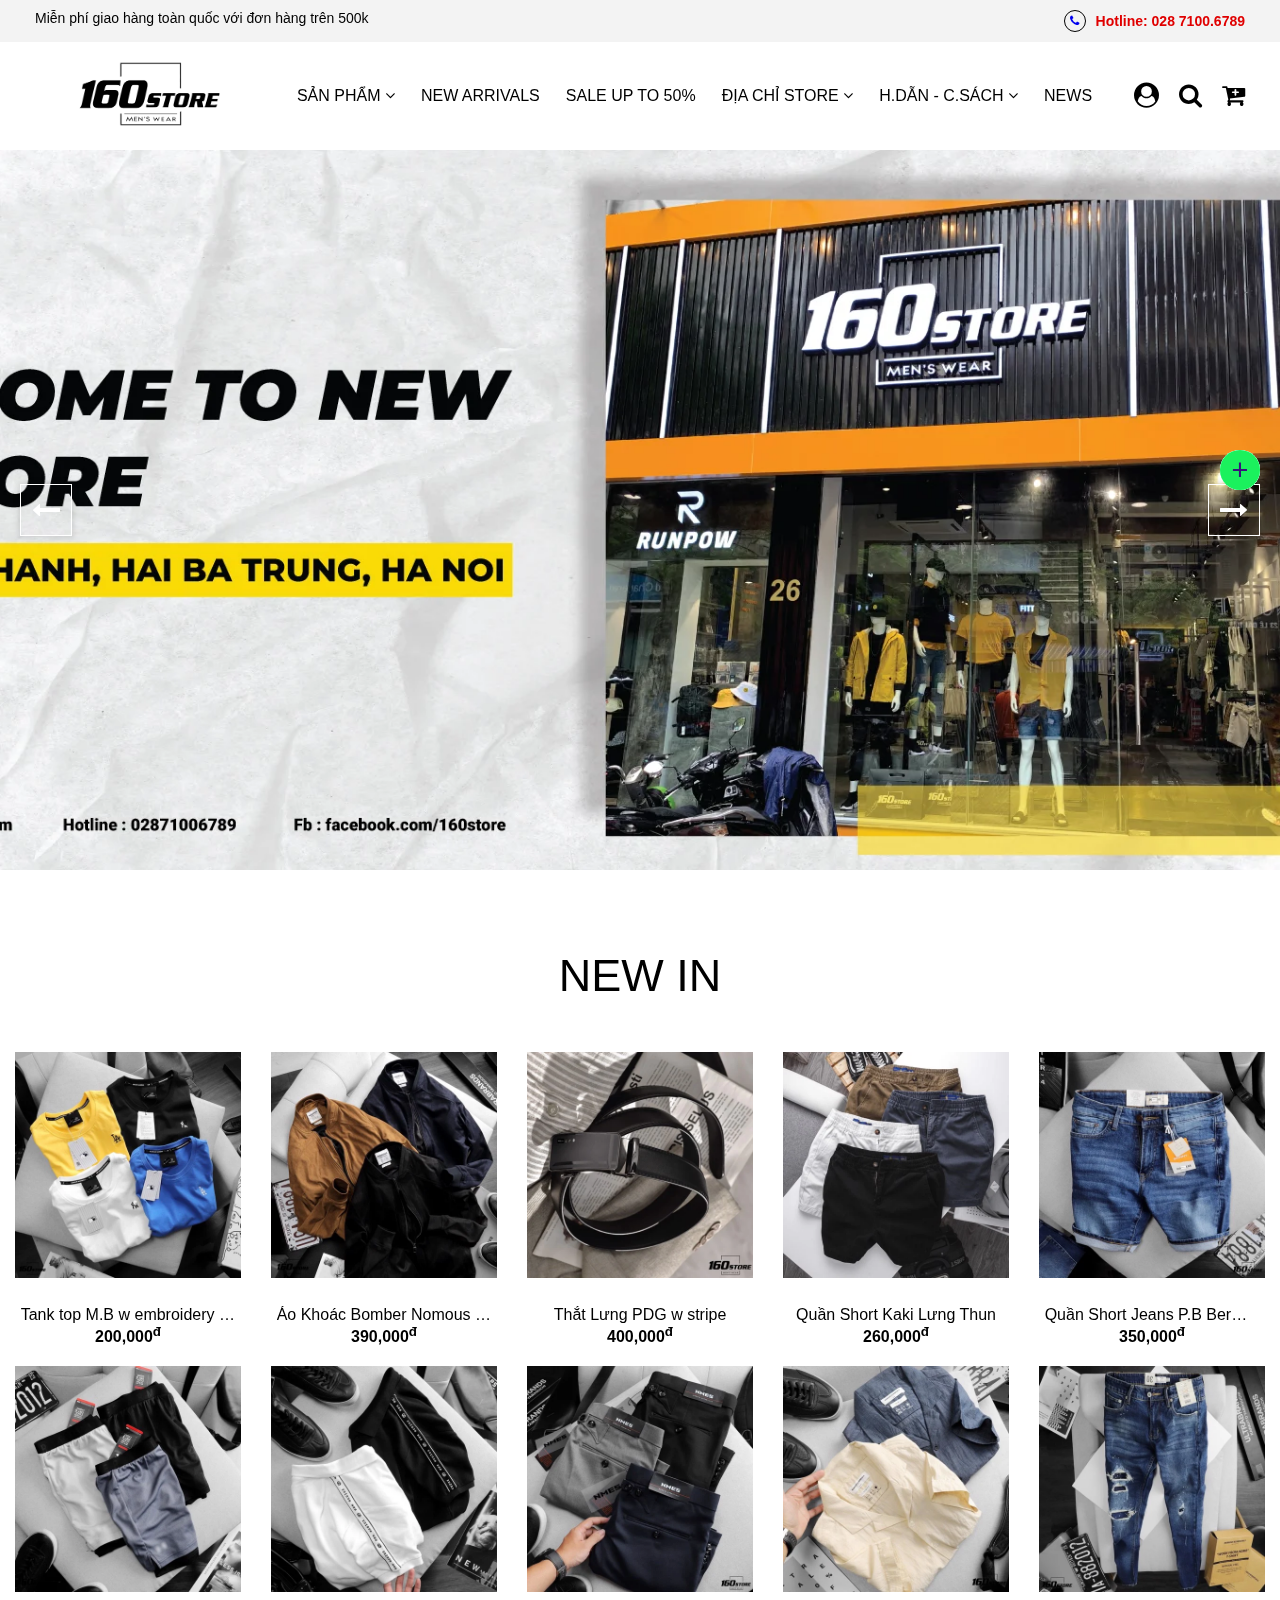
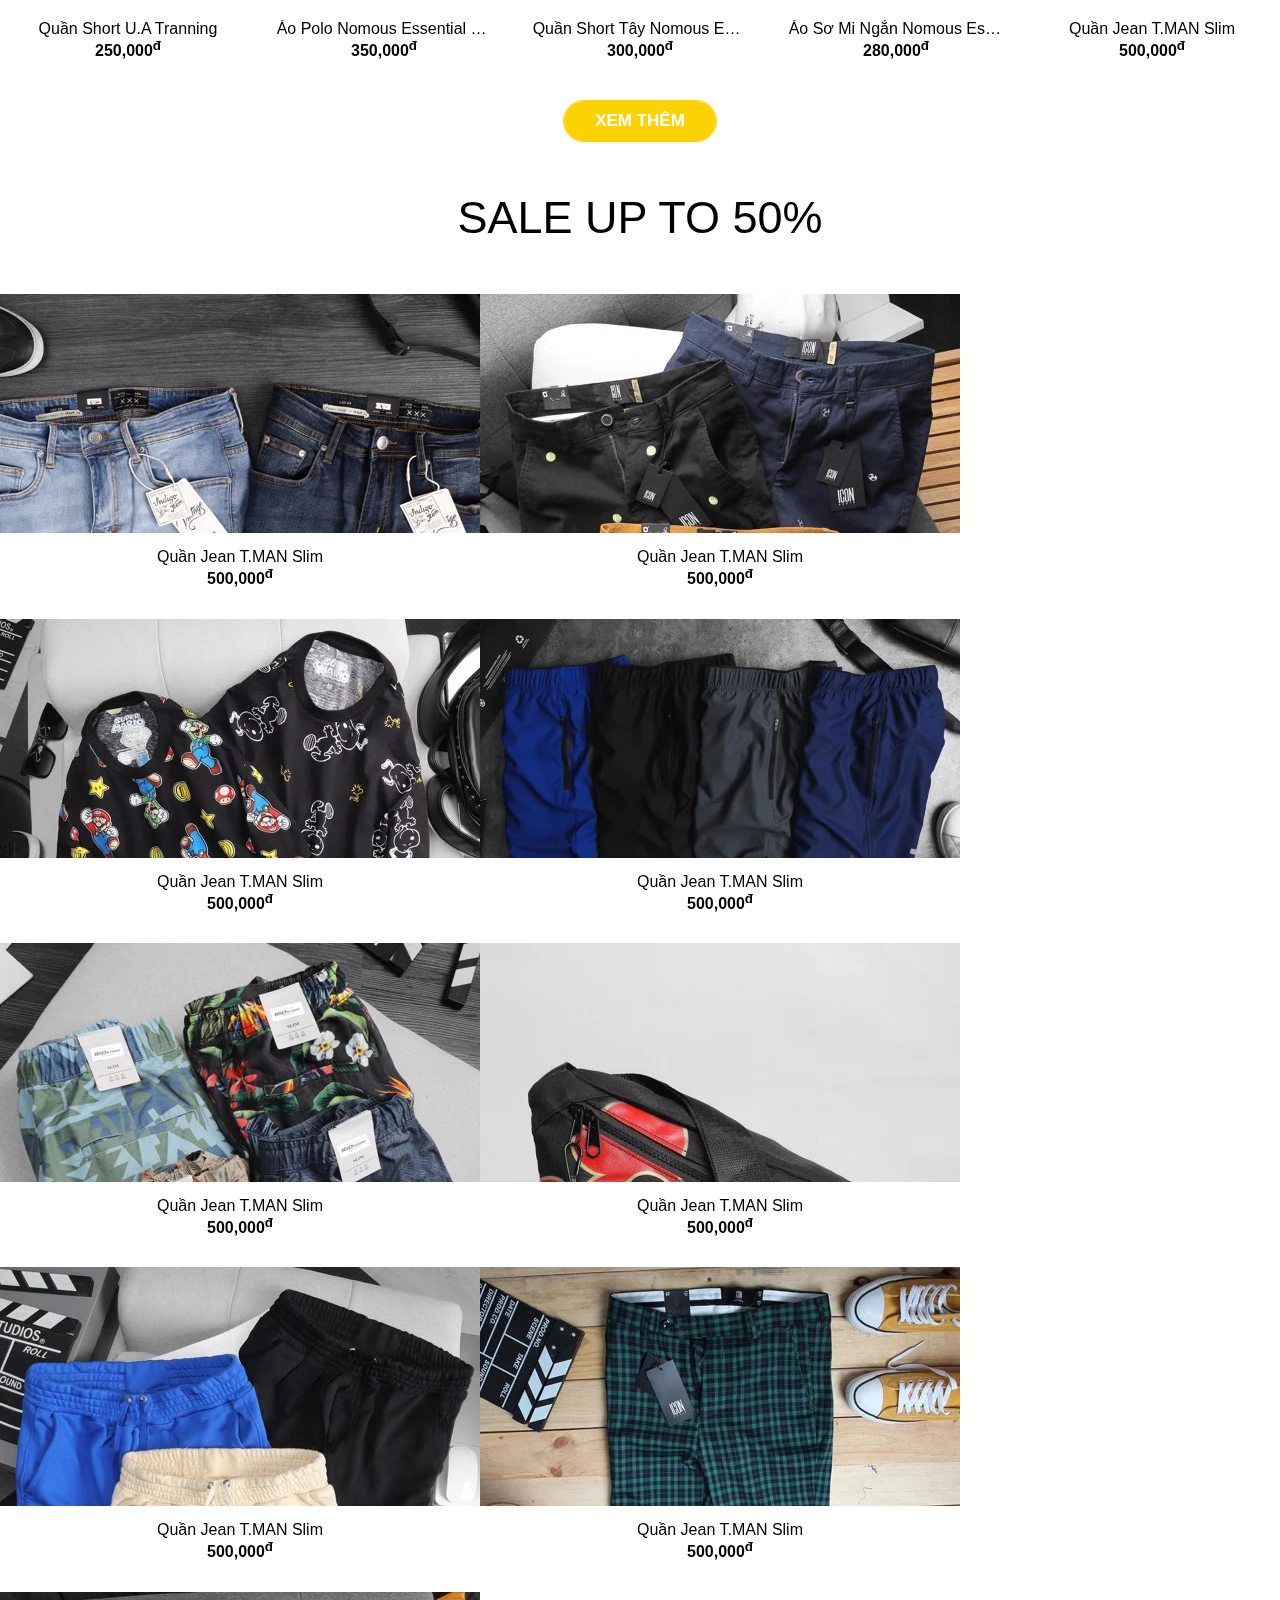
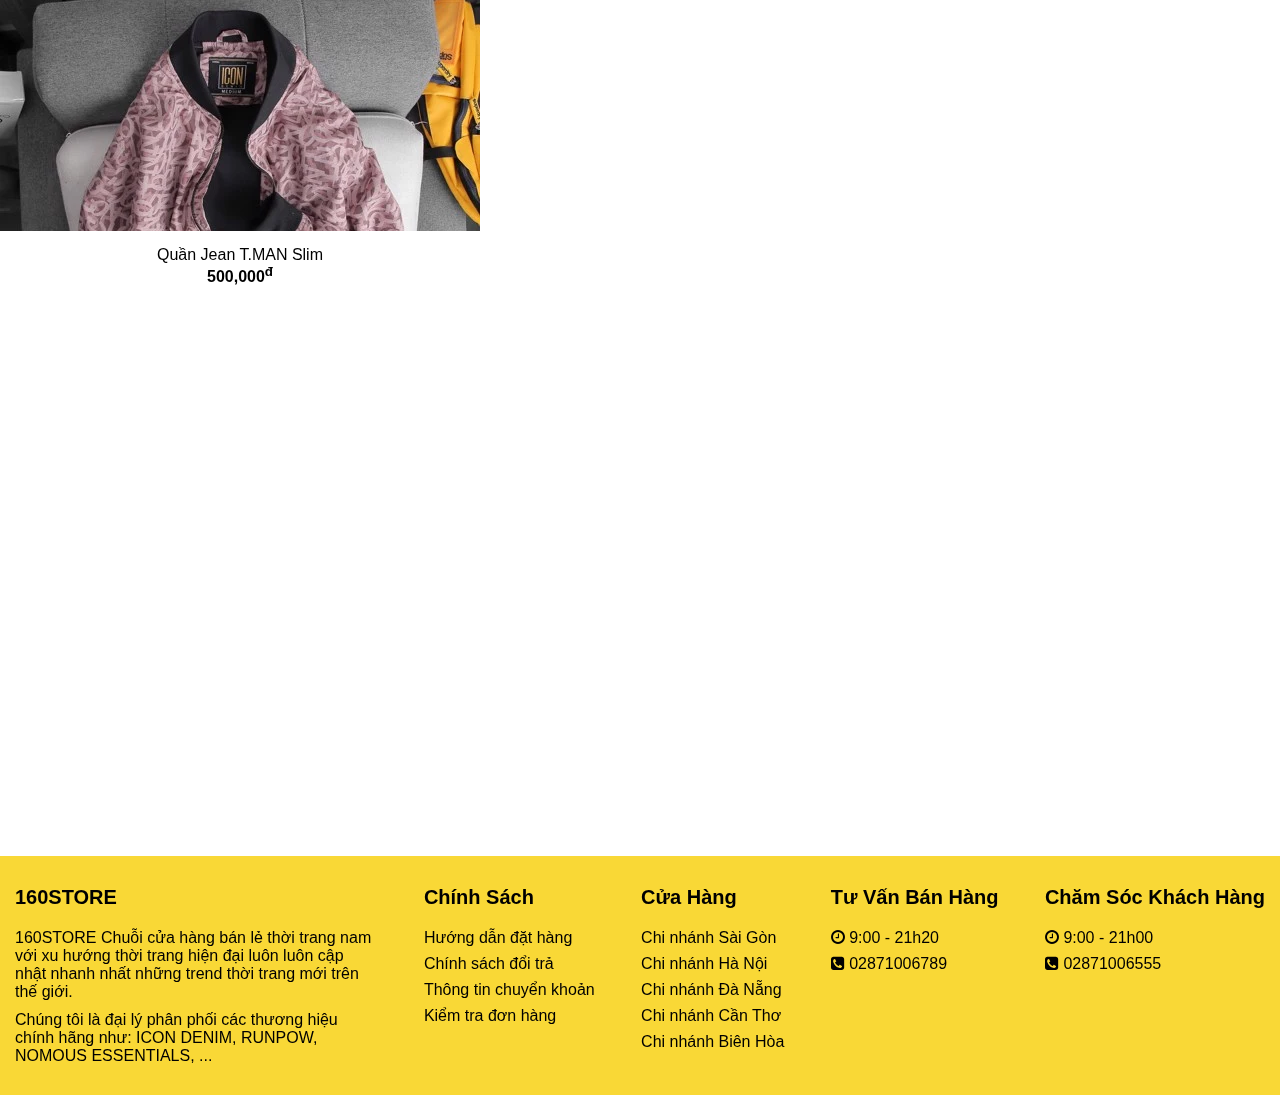
<file: index.html>
<!DOCTYPE html>
<html lang="en">
<head>
    <meta charset="UTF-8">
    <meta name="viewport" content="width=device-width, initial-scale=1.0">
    <title>160Store</title>
    <link rel="stylesheet" href="https://stackpath.bootstrapcdn.com/font-awesome/4.7.0/css/font-awesome.min.css" />
    <link rel="stylesheet"
        href="https://cdnjs.cloudflare.com/ajax/libs/OwlCarousel2/2.3.4/assets/owl.carousel.min.css" />
    <link rel="stylesheet"
        href="https://cdnjs.cloudflare.com/ajax/libs/OwlCarousel2/2.3.4/assets/owl.theme.default.min.css" />
    <link rel="stylesheet" href="./share/base.css" /> 
    <link rel="stylesheet" href="./share/header.css" />
    <link rel="stylesheet" href="./style.css" />
    <link rel="stylesheet" href="./share/footer.css" />
    <link rel="stylesheet" href="./share/responsive-share.css" />
</head>
<body>
    <!-- === wrapper === -->
    <div class="wrapper">
        <!-- === header === -->
        <header class="header">
            <div class="topbar">
                <div class="container">
                    <div class="topbar__home">
                        <div class="condiFreeShip">Miễn phí giao hàng toàn quốc với đơn hàng trên 500k</div>
                        <div class="hotline">
                            <a href="#">
                                <div>
                                    <div></div>
                                    <div>Hotline: 028 7100.6789</div>
                                </div>
                            </a>
                        </div>
                    </div>
                </div>
            </div>
            <div class="menu">
                <div class="container">
                    <div class="menu__home">
                        <div class="logo">
                            <a href="./index.html">
                                <img src="./assets/images/logo.png" alt="logo-160store" title="logo-160store" />
                            </a>
                        </div>
                        <ol class="nav">
                            <li class="has-dropdown">
                                <a href="javascript:void(0)">
                                    SẢN PHẨM <i class="fa fa-angle-down icon-dropdown"></i>
                                    <div class="cross"></div>
                                </a>
                                <div class="dropdown dropdown__product">
                                    <ol class="dropdown__list">
                                        <li class="dropdown__item"><a href="#">Sale Off 50%</a></li>
                                        <li class="dropdown__item"><a href="#">Áo</a></li>
                                        <li class="dropdown__item"><a href="#">Quần</a></li>
                                        <li class="dropdown__item"><a href="#">Balo - Túi Xách</a></li>
                                        <li class="dropdown__item"><a href="#">Giày Dép</a></li>
                                        <li class="dropdown__item"><a href="#">Set Quần Áo</a></li>
                                    </ol> 
                                </div> 
                            </li>
                            <li><a href="#">NEW ARRIVALS <div class="cross"></div></a></li>                                                           
                            <li><a href="#">SALE UP TO 50% <div class="cross"></div></a></li>
                            <li class="has-dropdown">
                                <a href="javascript:void(0)">
                                    ĐỊA CHỈ STORE <i class="fa fa-angle-down icon-dropdown"></i>
                                    <div class="cross"></div>                                    
                                </a>                         
                                <div class="dropdown">
                                    <ol class="dropdown__list">
                                        <li class="dropdown__item"><a href="./addressStore.html">Hà Nội</a></li>
                                        <li class="dropdown__item"><a href="#">Đà Nẵng</a></li>
                                        <li class="dropdown__item"><a href="#">Hồ Chí Minh</a></li>
                                        <li class="dropdown__item"><a href="#">Biên Hòa</a></li>
                                        <li class="dropdown__item"><a href="#">Cần Thơ</a></li>
                                    </ol> 
                                </div>      
                            </li>
                            <li class="has-dropdown">
                                <a href="javascript:void(0)">
                                    H.DẪN - C.SÁCH <i class="fa fa-angle-down icon-dropdown"></i>
                                    <div class="cross"></div>
                                </a>
                                <div class="dropdown">
                                    <ol class="dropdown__list">
                                        <li class="dropdown__item"><a href="#">H.D Đặt Hàng</a></li>
                                        <li class="dropdown__item"><a href="#">CS Đổi Trả</a></li>
                                        <li class="dropdown__item"><a href="#">TK Ngân Hàng</a></li> 
                                        <li class="dropdown__item"><a href="#">KT Đơn Hàng</a></li>
                                        <li class="dropdown__item"><a href="#">MEMBERSHIP</a></li>                                     
                                    </ol> 
                                </div>
                            </li>
                            <li><a href="./news.html">NEWS <div class="cross"></div></a></li>
                        </ol>
                        <ol class="menu__icon">
                            <li>
                                <a href="#"><i class="fa fa-user-circle"></i></a>
                            </li>
                            <li>
                                <a href="#"><i class="fa fa-search"></i></a>
                            </li>
                            <li>
                                <a href="#"><i class="fa fa-cart-plus"></i></a>
                            </li>
                        </ol>
                    </div>
                </div>
            </div>
        </header>
        <!-- === slideshow carousel === -->
        <div class="carousel__banner">
            <div class="carousel__inner">
                <div class="carousel__banner--item">
                    <a href="#">
                        <img src="./assets/images/carousel/2.webp" />
                    </a>
                </div>
                <div class="carousel__banner--item">
                    <a href="#">
                        <img src="./assets/images/carousel/1.webp" />
                    </a>
                </div>
                <div class="carousel__banner--item">
                    <a href="#">
                        <img src="./assets/images/carousel/3.webp" />
                    </a>
                </div>
                <div class="carousel__banner--item">
                    <a href="#">
                        <img src="./assets/images/carousel/4.webp" />
                    </a>
                </div>
            </div>
            <div class="carousel__banner--controls">
                <div class="controls__prev"><i class="fa fa-long-arrow-left"></i></div>
                <div class="controls__next"><i class="fa fa-long-arrow-right"></i></div>
            </div>
        </div>
        <!-- === body content === -->
        <div class="body-content">
            <section class="section__new">
                <h1 class="section__title">NEW IN</h1>
                <div class="product">
                    <div class="product__item">
                        <div class="product__image">
                            <a href="./product-detail.html"><img loading="lazy" class="product__image--default" src="./assets/images/product/1.webp"  /></a>
                            <a href="./product-detail.html"><img loading="lazy" class="product__image--hover" src="./assets/images/product/2.webp"  /></a>
                        </div>                                              
                        <div class="product__details">
                            <div class="product__details--title">
                                <a href="./product-detail.html">Tank top M.B w embroidery logoss20</a>
                            </div>
                            <div class="product__details--price">200,000<sup>đ</sup></div>
                        </div>
                    </div>
                    <div class="product__item">
                        <div class="product__image">
                            <a href="#"><img loading="lazy" class="product__image--default" src="./assets/images/product/3.webp" /></a>
                            <a href="#"><img loading="lazy" class="product__image--hover" src="./assets/images/product/4.webp" /></a>
                        </div>                                              
                        <div class="product__details">
                            <div class="product__details--title">
                                <a href="#">Áo Khoác Bomber Nomous Essentials</a>
                            </div>
                            <div class="product__details--price">390,000<sup>đ</sup></div>
                        </div>
                    </div>
                    <div class="product__item">
                        <div class="product__image">
                            <a href="#"><img loading="lazy" class="product__image--default" src="./assets/images/product/5.webp" /></a>
                            <a href="#"><img loading="lazy" class="product__image--hover" src="./assets/images/product/6.webp" /></a>
                        </div>                                              
                        <div class="product__details">
                            <div class="product__details--title">
                                <a href="#">Thắt Lưng PDG w stripe</a>
                            </div>
                            <div class="product__details--price">400,000<sup>đ</sup></div>
                        </div>
                    </div>
                    <div class="product__item">
                        <div class="product__image">
                            <a href="#"><img loading="lazy" class="product__image--default" src="./assets/images/product/7.webp" /></a>
                            <a href="#"><img loading="lazy" class="product__image--hover" src="./assets/images/product/8.webp" /></a>
                        </div>                                              
                        <div class="product__details">
                            <div class="product__details--title">
                                <a href="#">Quần Short Kaki Lưng Thun</a>
                            </div>
                            <div class="product__details--price">260,000<sup>đ</sup></div>
                        </div>
                    </div>
                    <div class="product__item">
                        <div class="product__image">
                            <a href="#"><img loading="lazy" class="product__image--default" src="./assets/images/product/9.webp" /></a>
                            <a href="#"><img loading="lazy" class="product__image--hover" src="./assets/images/product/10.webp" /></a>
                        </div>                                              
                        <div class="product__details">
                            <div class="product__details--title">
                                <a href="#">Quần Short Jeans P.B Bermuna</a>
                            </div>
                            <div class="product__details--price">350,000<sup>đ</sup></div>
                        </div>
                    </div>
                    <div class="product__item">
                        <div class="product__image">
                            <a href="#"><img loading="lazy" class="product__image--default" src="./assets/images/product/11.webp" /></a>
                            <a href="#"><img loading="lazy" class="product__image--hover" src="./assets/images/product/12.webp" /></a>
                        </div>                                              
                        <div class="product__details">
                            <div class="product__details--title">
                                <a href="#">Quần Short U.A Tranning</a>
                            </div>
                            <div class="product__details--price">250,000<sup>đ</sup></div>
                        </div>
                    </div>
                    <div class="product__item">
                        <div class="product__image">
                            <a href="#"><img loading="lazy" class="product__image--default" src="./assets/images/product/13.webp" /></a>
                            <a href="#"><img loading="lazy" class="product__image--hover" src="./assets/images/product/14.webp" /></a>
                        </div>                                              
                        <div class="product__details">
                            <div class="product__details--title">
                                <a href="#">Áo Polo Nomous Essential Stripes</a>
                            </div>
                            <div class="product__details--price">350,000<sup>đ</sup></div>
                        </div>
                    </div>
                    <div class="product__item">
                        <div class="product__image">
                            <a href="#"><img loading="lazy" class="product__image--default" src="./assets/images/product/15.webp" /></a>
                            <a href="#"><img loading="lazy" class="product__image--hover" src="./assets/images/product/16.webp" /></a>
                        </div>                                              
                        <div class="product__details">
                            <div class="product__details--title">
                                <a href="#">Quần Short Tây Nomous Essentials</a>
                            </div>
                            <div class="product__details--price">300,000<sup>đ</sup></div>
                        </div>
                    </div>
                    <div class="product__item">
                        <div class="product__image">
                            <a href="#"><img loading="lazy" class="product__image--default" src="./assets/images/product/17.webp" /></a>
                            <a href="#"><img loading="lazy" class="product__image--hover" src="./assets/images/product/18.webp" /></a>
                        </div>                                              
                        <div class="product__details">
                            <div class="product__details--title">
                                <a href="#">Áo Sơ Mi Ngắn Nomous Essential</a>
                            </div>
                            <div class="product__details--price">280,000<sup>đ</sup></div>
                        </div>
                    </div>
                    <div class="product__item">
                        <div class="product__image">
                            <a href="#"><img loading="lazy" class="product__image--default" src="./assets/images/product/19.webp" /></a>
                            <a href="#"><img loading="lazy" class="product__image--hover" src="./assets/images/product/20.webp" /></a>
                        </div>                                              
                        <div class="product__details">
                            <div class="product__details--title">
                                <a href="#">Quần Jean T.MAN Slim</a>
                            </div>
                            <div class="product__details--price">500,000<sup>đ</sup></div>
                        </div>
                    </div>
                </div>
                <button class="button-more">
                    <span>XEM THÊM</span>
                    <div></div>
                </button>                 
            </section>
            <section class="section__sale">
                <h1 class="section__title">SALE UP TO 50%</h1>
                <div class="carousel__sale">
                    <div class="owl-carousel owl-theme owl-loaded">
                        <div class="owl-stage-outer">
                            <div class="owl-stage">
                                <div class="owl-item">
                                    <div class="product__item">
                                        <div class="product__image">
                                            <a href="#"><img loading="lazy" class="product__image--default" src="./assets/images/product/21.webp" /></a>
                                            <a href="#"><img loading="lazy" class="product__image--hover" src="./assets/images/product/22.webp" /></a>
                                        </div>                                              
                                        <div class="product__details">
                                            <div class="product__details--title">
                                                <a href="#">Quần Jean T.MAN Slim</a>
                                            </div>
                                            <div class="product__details--price">500,000<sup>đ</sup></div>
                                        </div>
                                    </div>
                                </div>      
                                <div class="owl-item">
                                    <div class="product__item">
                                        <div class="product__image">
                                            <a href="#"><img loading="lazy" class="product__image--default" src="./assets/images/product/23.webp" /></a>
                                            <a href="#"><img loading="lazy" class="product__image--hover" src="./assets/images/product/24.webp" /></a>
                                        </div>                                              
                                        <div class="product__details">
                                            <div class="product__details--title">
                                                <a href="#">Quần Jean T.MAN Slim</a>
                                            </div>
                                            <div class="product__details--price">500,000<sup>đ</sup></div>
                                        </div>
                                    </div>
                                </div>    
                                <div class="owl-item">
                                    <div class="product__item">
                                        <div class="product__image">
                                            <a href="#"><img loading="lazy" class="product__image--default" src="./assets/images/product/25.webp" /></a>
                                            <a href="#"><img loading="lazy" class="product__image--hover" src="./assets/images/product/26.webp" /></a>
                                        </div>                                              
                                        <div class="product__details">
                                            <div class="product__details--title">
                                                <a href="#">Quần Jean T.MAN Slim</a>
                                            </div>
                                            <div class="product__details--price">500,000<sup>đ</sup></div>
                                        </div>
                                    </div>
                                </div>    
                                <div class="owl-item">
                                    <div class="product__item">
                                        <div class="product__image">
                                            <a href="#"><img loading="lazy" class="product__image--default" src="./assets/images/product/27.webp" /></a>
                                            <a href="#"><img loading="lazy" class="product__image--hover" src="./assets/images/product/28.webp" /></a>
                                        </div>                                              
                                        <div class="product__details">
                                            <div class="product__details--title">
                                                <a href="#">Quần Jean T.MAN Slim</a>
                                            </div>
                                            <div class="product__details--price">500,000<sup>đ</sup></div>
                                        </div>
                                    </div>
                                </div>    
                                <div class="owl-item">
                                    <div class="product__item">
                                        <div class="product__image">
                                            <a href="#"><img loading="lazy" class="product__image--default" src="./assets/images/product/29.webp" /></a>
                                            <a href="#"><img loading="lazy" class="product__image--hover" src="./assets/images/product/30.webp" /></a>
                                        </div>                                              
                                        <div class="product__details">
                                            <div class="product__details--title">
                                                <a href="#">Quần Jean T.MAN Slim</a>
                                            </div>
                                            <div class="product__details--price">500,000<sup>đ</sup></div>
                                        </div>
                                    </div>
                                </div>    
                                <div class="owl-item">
                                    <div class="product__item">
                                        <div class="product__image">
                                            <a href="#"><img loading="lazy" class="product__image--default" src="./assets/images/product/31.webp" /></a>
                                            <a href="#"><img loading="lazy" class="product__image--hover" src="./assets/images/product/32.webp" /></a>
                                        </div>                                              
                                        <div class="product__details">
                                            <div class="product__details--title">
                                                <a href="#">Quần Jean T.MAN Slim</a>
                                            </div>
                                            <div class="product__details--price">500,000<sup>đ</sup></div>
                                        </div>
                                    </div>
                                </div>    
                                <div class="owl-item">
                                    <div class="product__item">
                                        <div class="product__image">
                                            <a href="#"><img loading="lazy" class="product__image--default" src="./assets/images/product/33.webp" /></a>
                                            <a href="#"><img loading="lazy" class="product__image--hover" src="./assets/images/product/34.webp" /></a>
                                        </div>                                              
                                        <div class="product__details">
                                            <div class="product__details--title">
                                                <a href="#">Quần Jean T.MAN Slim</a>
                                            </div>
                                            <div class="product__details--price">500,000<sup>đ</sup></div>
                                        </div>
                                    </div>
                                </div>   
                                <div class="owl-item">
                                    <div class="product__item">
                                        <div class="product__image">
                                            <a href="#"><img loading="lazy" class="product__image--default" src="./assets/images/product/35.webp" /></a>
                                            <a href="#"><img loading="lazy" class="product__image--hover" src="./assets/images/product/36.webp" /></a>
                                        </div>                                              
                                        <div class="product__details">
                                            <div class="product__details--title">
                                                <a href="#">Quần Jean T.MAN Slim</a>
                                            </div>
                                            <div class="product__details--price">500,000<sup>đ</sup></div>
                                        </div>
                                    </div>
                                </div>   
                                <div class="owl-item">
                                    <div class="product__item">
                                        <div class="product__image">
                                            <a href="#"><img loading="lazy" class="product__image--default" src="./assets/images/product/37.webp" /></a>
                                            <a href="#"><img loading="lazy" class="product__image--hover" src="./assets/images/product/38.jpg" /></a>
                                        </div>                                              
                                        <div class="product__details">
                                            <div class="product__details--title">
                                                <a href="#">Quần Jean T.MAN Slim</a>
                                            </div>
                                            <div class="product__details--price">500,000<sup>đ</sup></div>
                                        </div>
                                    </div>
                                </div>                                                     
                            </div>
                        </div>                    
                    </div>
                </div>
            </section>            
            <section class="section__addressStore">
                <div class="section__bg"></div>
                <div class="section__text">
                    <a href="#">Xem Các Chi Nhánh</a>
                </div>
            </section>
        </div>
        <!-- === footer === -->
        <footer class="footer">
            <div class="footer__home">
                <div class="item footer__about">
                    <h2>160STORE</h2>
                    <div>160STORE Chuỗi cửa hàng bán lẻ thời trang nam với xu hướng thời trang hiện đại luôn luôn cập nhật nhanh nhất những trend thời trang mới trên thế giới.</div>
                    <div>Chúng tôi là đại lý phân phối các thương hiệu chính hãng như: ICON DENIM, RUNPOW, NOMOUS ESSENTIALS, ...</div>
                </div>
                <div class="item footer__cs">
                    <h2>Chính Sách</h2>
                    <ol>
                        <li>
                            <a href="#">Hướng dẫn đặt hàng</a>
                        </li>
                        <li>
                            <a href="#">Chính sách đổi trả</a>
                        </li>
                        <li>
                            <a href="#">Thông tin chuyển khoản</a>
                        </li>
                        <li>
                            <a href="#">Kiểm tra đơn hàng</a>
                        </li>
                    </ol>
                </div>
                <div class="item footer__ch">
                    <h2>Cửa Hàng</h2>
                    <ol>
                        <li>
                            <a href="#">Chi nhánh Sài Gòn</a>
                        </li>
                        <li>
                            <a href="#">Chi nhánh Hà Nội</a>
                        </li>
                        <li>
                            <a href="#">Chi nhánh Đà Nẵng</a>
                        </li>
                        <li>
                            <a href="#">Chi nhánh Cần Thơ</a>
                        </li>
                        <li>
                            <a href="#">Chi nhánh Biên Hòa</a>
                        </li>
                    </ol>
                </div>
                <div class="item footer__tv">
                    <h2>Tư Vấn Bán Hàng</h2>     
                    <ol>
                        <li>
                            <span><i class="fa fa-clock-o"></i></span>
                            <span>9:00 - 21h20</span>
                        </li>
                        <li>
                            <span><i class="fa fa-phone-square"></i></span>
                            <span>02871006789</span>
                        </li>
                    </ol>               
                </div>
                <div class="item footer__cskh">
                    <h2>Chăm Sóc Khách Hàng</h2>  
                    <ol>
                        <li>
                            <span><i class="fa fa-clock-o"></i></span>
                            <span>9:00 - 21h00</span>
                        </li>
                        <li>
                            <span><i class="fa fa-phone-square"></i></span>
                            <span>02871006555</span>
                        </li>
                    </ol>                     
                </div>
            </div>
        </footer>
    </div>

    <!-- === contact social === -->
    <button class="contact__social--open">+</button>
    <ol class="contact__social">        
        <li><a href="#"><i class="fa fa-facebook"></i></a></li>
        <li><a href="#"><i class="fa fa-twitter"></i></a></li>
        <li><a href="#"><i class="fa fa-instagram"></i></a></li>
        <li><a href="#"><i class="fa fa-github"></i></a></li>
        <li><a href="#"><i class="fa fa-skype"></i></a></li>
    </ol>
    <!-- === loading === -->
    <div class="loading">
        <div class="loading__image">
            <img src="./assets/images/loading1.gif" />
        </div>
    </div>


    <script src="https://code.jquery.com/jquery-3.4.1.min.js"
        integrity="sha256-CSXorXvZcTkaix6Yvo6HppcZGetbYMGWSFlBw8HfCJo=" crossorigin="anonymous"></script>
    <script type="text/javascript"
        src="https://cdnjs.cloudflare.com/ajax/libs/OwlCarousel2/2.3.4/owl.carousel.min.js"></script>
    <script src="./share/share.js"></script>
    <script src="./index.js"></script>
</body>
</html>
</file>
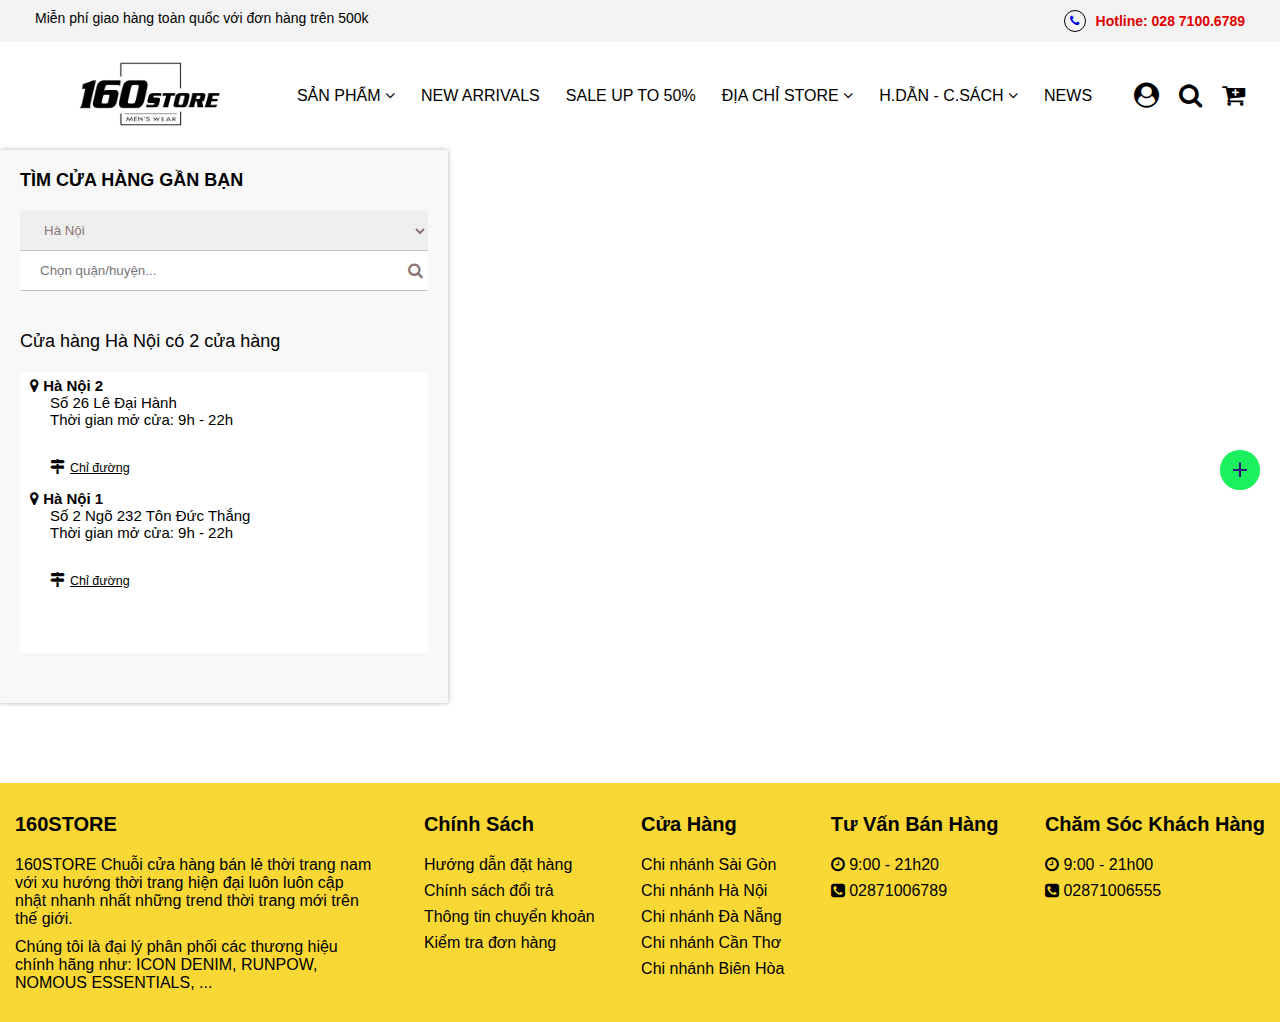
<file: addressStore.html>
<!DOCTYPE html>
<html lang="en">
<head>
    <meta charset="UTF-8">
    <meta name="viewport" content="width=device-width, initial-scale=1.0">
    <title>Chi nhánh Hà Nội</title>
    <link rel="stylesheet" href="https://stackpath.bootstrapcdn.com/font-awesome/4.7.0/css/font-awesome.min.css" />
    <link rel="stylesheet"
        href="https://cdnjs.cloudflare.com/ajax/libs/OwlCarousel2/2.3.4/assets/owl.carousel.min.css" />
    <link rel="stylesheet"
        href="https://cdnjs.cloudflare.com/ajax/libs/OwlCarousel2/2.3.4/assets/owl.theme.default.min.css" />
    <link rel="stylesheet" href="./share/base.css" /> 
    <link rel="stylesheet" href="./share/header.css" />
    <link rel="stylesheet" href="./css/addressStore.css" />
    <link rel="stylesheet" href="./share/footer.css" />
    <link rel="stylesheet" href="./share/responsive-share.css" />
</head>
<body>
    <div class="wrapper">
        <!-- === header === -->
        <header class="header">
            <div class="topbar">
                <div class="container">
                    <div class="topbar__home">
                        <div class="condiFreeShip">Miễn phí giao hàng toàn quốc với đơn hàng trên 500k</div>
                        <div class="hotline">
                            <a href="#">
                                <div>
                                    <div></div>
                                    <div>Hotline: 028 7100.6789</div>
                                </div>
                            </a>
                        </div>
                    </div>
                </div>
            </div>
            <div class="menu">
                <div class="container">
                    <div class="menu__home">
                        <div class="logo">
                            <a href="./index.html">
                                <img src="./assets/images/logo.png" alt="logo-160store" title="logo-160store" />
                            </a>
                        </div>
                        <ol class="nav">
                            <li class="has-dropdown">
                                <a href="javascript:void(0)">
                                    SẢN PHẨM <i class="fa fa-angle-down icon-dropdown"></i>
                                    <div class="cross"></div>
                                </a>
                                <div class="dropdown dropdown__product">
                                    <ol class="dropdown__list">
                                        <li class="dropdown__item"><a href="#">Sale Off 50%</a></li>
                                        <li class="dropdown__item"><a href="#">Áo</a></li>
                                        <li class="dropdown__item"><a href="#">Quần</a></li>
                                        <li class="dropdown__item"><a href="#">Balo - Túi Xách</a></li>
                                        <li class="dropdown__item"><a href="#">Giày Dép</a></li>
                                        <li class="dropdown__item"><a href="#">Set Quần Áo</a></li>
                                    </ol> 
                                </div> 
                            </li>
                            <li><a href="#">NEW ARRIVALS <div class="cross"></div></a></li>                                                           
                            <li><a href="#">SALE UP TO 50% <div class="cross"></div></a></li>
                            <li class="has-dropdown">
                                <a href="javascript:void(0)">
                                    ĐỊA CHỈ STORE <i class="fa fa-angle-down icon-dropdown"></i>
                                    <div class="cross"></div>                                    
                                </a>                         
                                <div class="dropdown">
                                    <ol class="dropdown__list">
                                        <li class="dropdown__item"><a href="./addressStore.html">Hà Nội</a></li>
                                        <li class="dropdown__item"><a href="#">Đà Nẵng</a></li>
                                        <li class="dropdown__item"><a href="#">Hồ Chí Minh</a></li>
                                        <li class="dropdown__item"><a href="#">Biên Hòa</a></li>
                                        <li class="dropdown__item"><a href="#">Cần Thơ</a></li>
                                    </ol> 
                                </div>      
                            </li>
                            <li class="has-dropdown">
                                <a href="javascript:void(0)">
                                    H.DẪN - C.SÁCH <i class="fa fa-angle-down icon-dropdown"></i>
                                    <div class="cross"></div>
                                </a>
                                <div class="dropdown">
                                    <ol class="dropdown__list">
                                        <li class="dropdown__item"><a href="#">H.D Đặt Hàng</a></li>
                                        <li class="dropdown__item"><a href="#">CS Đổi Trả</a></li>
                                        <li class="dropdown__item"><a href="#">TK Ngân Hàng</a></li> 
                                        <li class="dropdown__item"><a href="#">KT Đơn Hàng</a></li>
                                        <li class="dropdown__item"><a href="#">MEMBERSHIP</a></li>                                     
                                    </ol> 
                                </div>
                            </li>
                            <li><a href="./news.html">NEWS <div class="cross"></div></a></li>
                        </ol>
                        <ol class="menu__icon">
                            <li>
                                <a href="#"><i class="fa fa-user-circle"></i></a>
                            </li>
                            <li>
                                <a href="#"><i class="fa fa-search"></i></a>
                            </li>
                            <li>
                                <a href="#"><i class="fa fa-cart-plus"></i></a>
                            </li>
                        </ol>
                    </div>
                </div>
            </div>
        </header>

        <div class="body-content">
            <section class="section__storeHN">
                <div class="storeHN">
                    <div class="storeHN__direct">
                        <h2 class="store__recent">TÌM CỬA HÀNG GẦN BẠN</h2>
                        <form>
                            <div>
                                <select>
                                    <option>Chọn tỉnh/thành phố</option>
                                    <option selected>Hà Nội</option>
                                    <option>Đà Nẵng</option>
                                    <option>Biên Hòa</option>
                                    <option>Hồ Chí Minh</option>
                                    <option>Cần Thơ</option>
                                </select>
                            </div>
                            <div class="choose__district">
                                <input type="text" placeholder="Chọn quận/huyện..." />
                                <a href="javascript:void(0)"><i class="fa fa-search"></i></a>
                            </div>
                        </form>
                        <h2 class="store__quantity">Cửa hàng Hà Nội có 2 cửa hàng</h2>
                        <ol>
                            <li><i class="fa fa-map-marker"></i> Hà Nội 2
                                <ol>
                                    <li>Số 26 Lê Đại Hành</li>
                                    <li>Thời gian mở cửa: 9h - 22h</li>
                                    <li>
                                        <a href="javascript:void()">
                                            <i class="fa fa-map-signs"></i><small><u>Chỉ đường</u></small>
                                        </a>
                                    </li>
                                </ol>
                            </li>
                            <li><i class="fa fa-map-marker"></i> Hà Nội 1
                                <ol>
                                    <li>Số 2 Ngõ 232 Tôn Đức Thắng</li>
                                    <li>Thời gian mở cửa: 9h - 22h</li>
                                    <li>
                                        <a href="javascript:void()">
                                            <i class="fa fa-map-signs"></i><small><u>Chỉ đường</u></small>
                                        </a>
                                    </li>
                                </ol>
                            </li>
                        </ol>
                    </div>
                    <div class="storeHN__ggmap"></div>
                </div>
            </section>
        </div>
        
        <footer class="footer">
            <div class="footer__home">
                <div class="item footer__about">
                    <h2>160STORE</h2>
                    <div>160STORE Chuỗi cửa hàng bán lẻ thời trang nam với xu hướng thời trang hiện đại luôn luôn cập nhật nhanh nhất những trend thời trang mới trên thế giới.</div>
                    <div>Chúng tôi là đại lý phân phối các thương hiệu chính hãng như: ICON DENIM, RUNPOW, NOMOUS ESSENTIALS, ...</div>
                </div>
                <div class="item footer__cs">
                    <h2>Chính Sách</h2>
                    <ol>
                        <li>
                            <a href="#">Hướng dẫn đặt hàng</a>
                        </li>
                        <li>
                            <a href="#">Chính sách đổi trả</a>
                        </li>
                        <li>
                            <a href="#">Thông tin chuyển khoản</a>
                        </li>
                        <li>
                            <a href="#">Kiểm tra đơn hàng</a>
                        </li>
                    </ol>
                </div>
                <div class="item footer__ch">
                    <h2>Cửa Hàng</h2>
                    <ol>
                        <li>
                            <a href="#">Chi nhánh Sài Gòn</a>
                        </li>
                        <li>
                            <a href="#">Chi nhánh Hà Nội</a>
                        </li>
                        <li>
                            <a href="#">Chi nhánh Đà Nẵng</a>
                        </li>
                        <li>
                            <a href="#">Chi nhánh Cần Thơ</a>
                        </li>
                        <li>
                            <a href="#">Chi nhánh Biên Hòa</a>
                        </li>
                    </ol>
                </div>
                <div class="item footer__tv">
                    <h2>Tư Vấn Bán Hàng</h2> 
                    <ol>
                        <li>
                            <span><i class="fa fa-clock-o"></i></span>
                            <span>9:00 - 21h20</span>
                        </li>
                        <li>
                            <span><i class="fa fa-phone-square"></i></span>
                            <span>02871006789</span>
                        </li>
                    </ol>                    
                </div>
                <div class="item footer__cskh">
                    <h2>Chăm Sóc Khách Hàng</h2>   
                    <ol>
                        <li>
                            <span><i class="fa fa-clock-o"></i></span>
                            <span>9:00 - 21h00</span>
                        </li>
                        <li>
                            <span><i class="fa fa-phone-square"></i></span>
                            <span>02871006555</span>
                        </li>
                    </ol>                   
                </div>
            </div>
        </footer>
    </div>
    
    <!-- === contact social === -->
    <button class="contact__social--open">+</button>
    <ol class="contact__social">        
        <li><a href="#"><i class="fa fa-facebook"></i></a></li>
        <li><a href="#"><i class="fa fa-twitter"></i></a></li>
        <li><a href="#"><i class="fa fa-instagram"></i></a></li>
        <li><a href="#"><i class="fa fa-github"></i></a></li>
        <li><a href="#"><i class="fa fa-skype"></i></a></li>
    </ol>
    <!-- === loading === -->
    <div class="loading">
        <div class="loading__image">
            <img src="./assets/images/loading1.gif" />
        </div>
    </div>

    <script src="https://code.jquery.com/jquery-3.4.1.min.js"
        integrity="sha256-CSXorXvZcTkaix6Yvo6HppcZGetbYMGWSFlBw8HfCJo=" crossorigin="anonymous"></script>
    <script type="text/javascript"
        src="https://cdnjs.cloudflare.com/ajax/libs/OwlCarousel2/2.3.4/owl.carousel.min.js"></script>
    <script src="./share/share.js"></script>
    <script src="./js/addressStore.js></script>
</body>
</html>
</file>
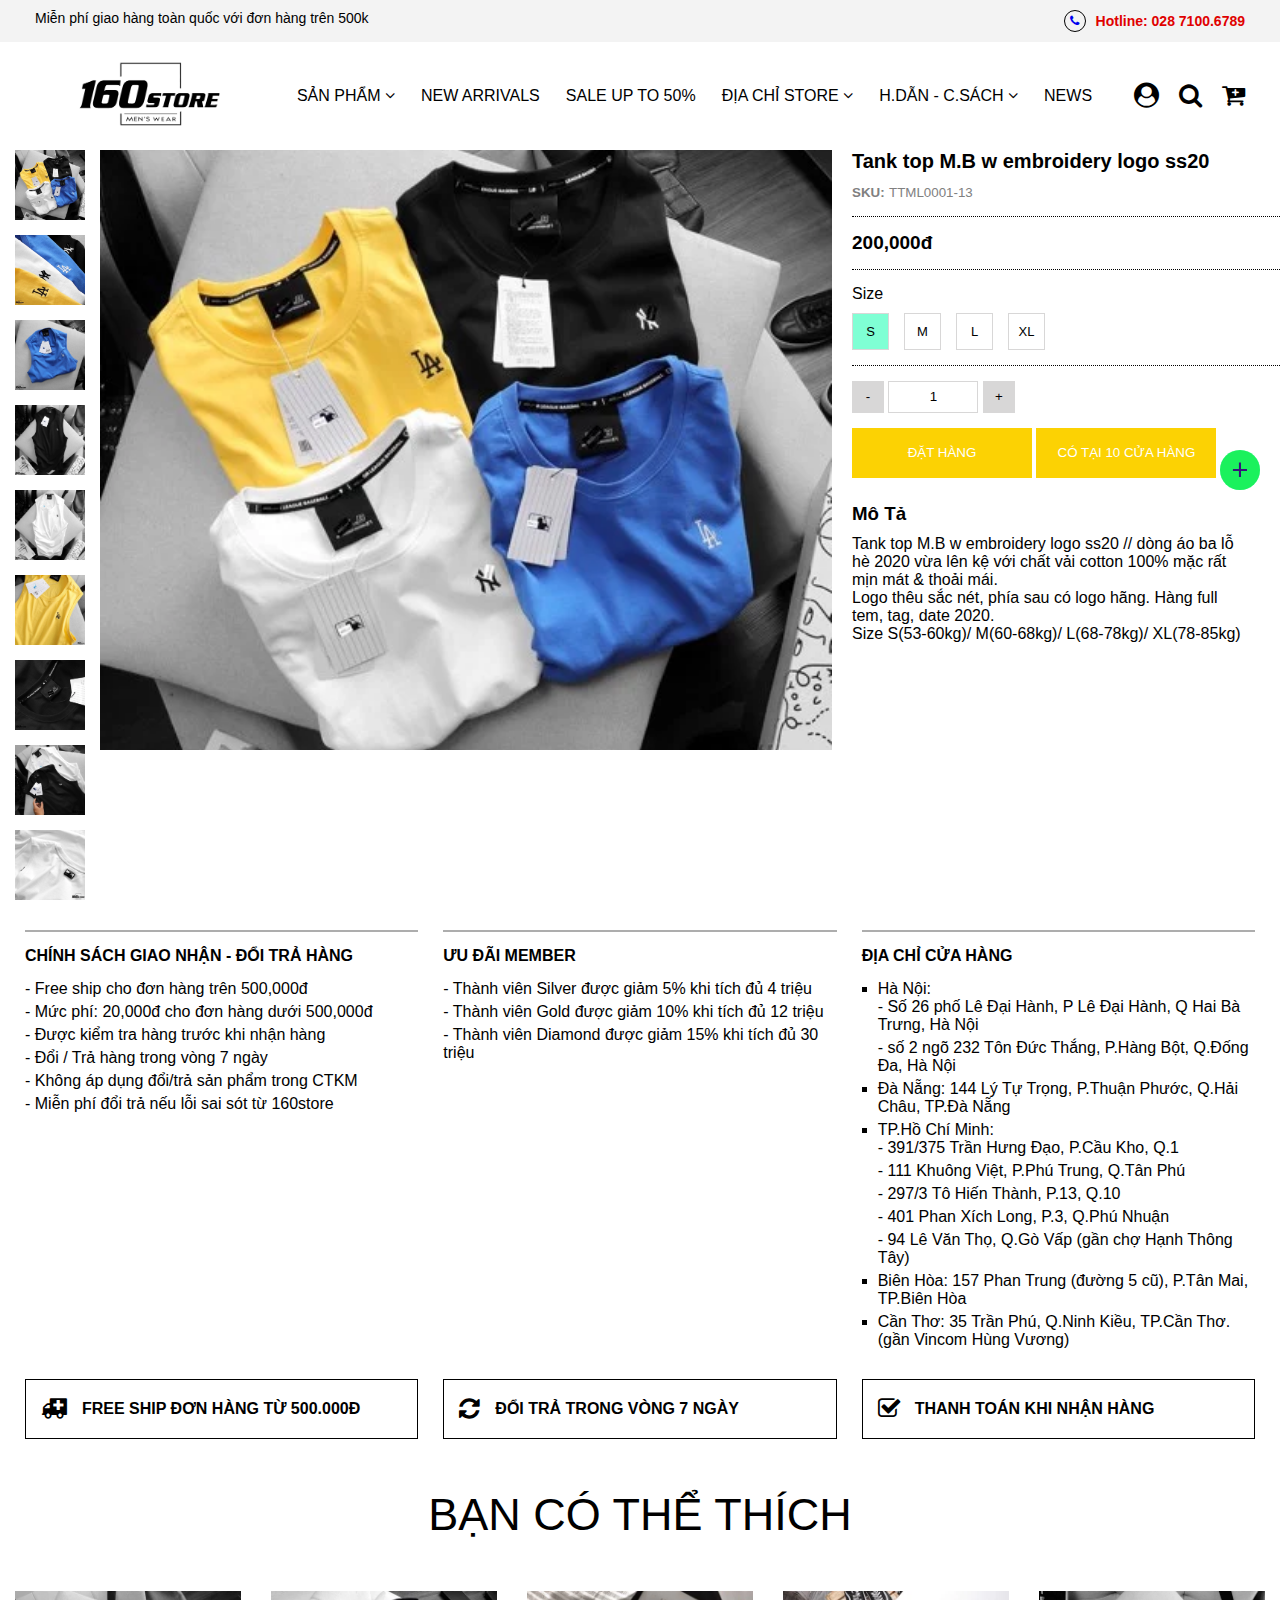
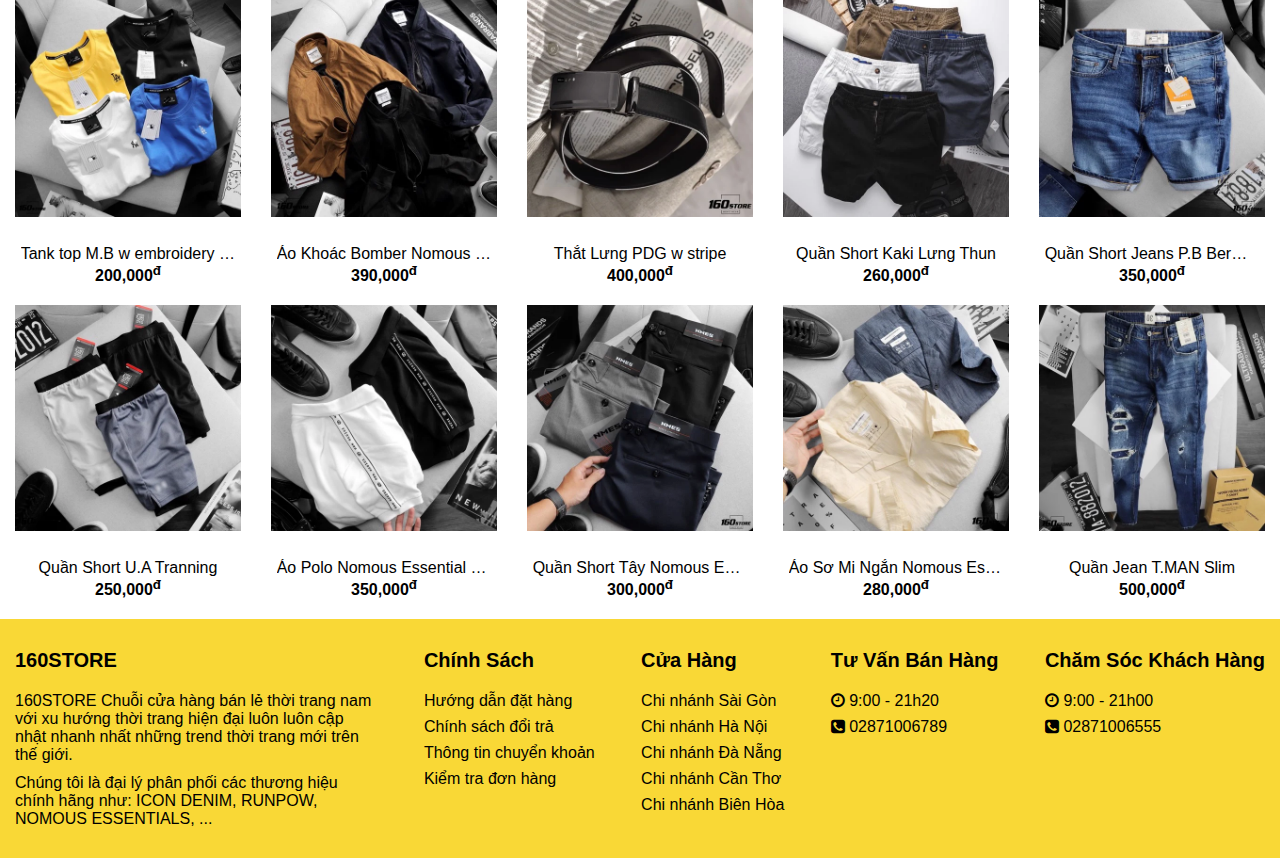
<file: product-detail.html>
<!DOCTYPE html>
<html lang="en">
<head>
    <meta charset="UTF-8">
    <meta name="viewport" content="width=device-width, initial-scale=1.0">
    <title>Thông tin sản phẩm</title>
    <link rel="stylesheet" href="https://stackpath.bootstrapcdn.com/font-awesome/4.7.0/css/font-awesome.min.css" />
    <link rel="stylesheet"
        href="https://cdnjs.cloudflare.com/ajax/libs/OwlCarousel2/2.3.4/assets/owl.carousel.min.css" />
    <link rel="stylesheet"
        href="https://cdnjs.cloudflare.com/ajax/libs/OwlCarousel2/2.3.4/assets/owl.theme.default.min.css" />
    <link rel="stylesheet" href="./share/base.css" /> 
    <link rel="stylesheet" href="./share/header.css" />
    <link rel="stylesheet" href="./css/product-detail.css" />
    <link rel="stylesheet" href="./share/footer.css" />
    <link rel="stylesheet" href="./share/responsive-share.css" />
</head>
<body>
    <div class="wrapper">
        <!-- === header === -->
        <header class="header">
            <div class="topbar">
                <div class="container">
                    <div class="topbar__home">
                        <div class="condiFreeShip">Miễn phí giao hàng toàn quốc với đơn hàng trên 500k</div>
                        <div class="hotline">
                            <a href="#">
                                <div>
                                    <div></div>
                                    <div>Hotline: 028 7100.6789</div>
                                </div>
                            </a>
                        </div>
                    </div>
                </div>
            </div>
            <div class="menu">
                <div class="container">
                    <div class="menu__home">
                        <div class="logo">
                            <a href="./index.html">
                                <img src="./assets/images/logo.png" alt="logo-160store" title="logo-160store" />
                            </a>
                        </div>
                        <ol class="nav">
                            <li class="has-dropdown">
                                <a href="javascript:void(0)">
                                    SẢN PHẨM <i class="fa fa-angle-down icon-dropdown"></i>
                                    <div class="cross"></div>
                                </a>
                                <div class="dropdown dropdown__product">
                                    <ol class="dropdown__list">
                                        <li class="dropdown__item"><a href="#">Sale Off 50%</a></li>
                                        <li class="dropdown__item"><a href="#">Áo</a></li>
                                        <li class="dropdown__item"><a href="#">Quần</a></li>
                                        <li class="dropdown__item"><a href="#">Balo - Túi Xách</a></li>
                                        <li class="dropdown__item"><a href="#">Giày Dép</a></li>
                                        <li class="dropdown__item"><a href="#">Set Quần Áo</a></li>
                                    </ol> 
                                </div> 
                            </li>
                            <li><a href="#">NEW ARRIVALS <div class="cross"></div></a></li>                                                           
                            <li><a href="#">SALE UP TO 50% <div class="cross"></div></a></li>
                            <li class="has-dropdown">
                                <a href="javascript:void(0)">
                                    ĐỊA CHỈ STORE <i class="fa fa-angle-down icon-dropdown"></i>
                                    <div class="cross"></div>                                    
                                </a>                         
                                <div class="dropdown">
                                    <ol class="dropdown__list">
                                        <li class="dropdown__item"><a href="./addressStore.html">Hà Nội</a></li>
                                        <li class="dropdown__item"><a href="#">Đà Nẵng</a></li>
                                        <li class="dropdown__item"><a href="#">Hồ Chí Minh</a></li>
                                        <li class="dropdown__item"><a href="#">Biên Hòa</a></li>
                                        <li class="dropdown__item"><a href="#">Cần Thơ</a></li>
                                    </ol> 
                                </div>      
                            </li>
                            <li class="has-dropdown">
                                <a href="javascript:void(0)">
                                    H.DẪN - C.SÁCH <i class="fa fa-angle-down icon-dropdown"></i>
                                    <div class="cross"></div>
                                </a>
                                <div class="dropdown">
                                    <ol class="dropdown__list">
                                        <li class="dropdown__item"><a href="#">H.D Đặt Hàng</a></li>
                                        <li class="dropdown__item"><a href="#">CS Đổi Trả</a></li>
                                        <li class="dropdown__item"><a href="#">TK Ngân Hàng</a></li> 
                                        <li class="dropdown__item"><a href="#">KT Đơn Hàng</a></li>
                                        <li class="dropdown__item"><a href="#">MEMBERSHIP</a></li>                                     
                                    </ol> 
                                </div>
                            </li>
                            <li><a href="./news.html">NEWS <div class="cross"></div></a></li>
                        </ol>
                        <ol class="menu__icon">
                            <li>
                                <a href="#"><i class="fa fa-user-circle"></i></a>
                            </li>
                            <li>
                                <a href="#"><i class="fa fa-search"></i></a>
                            </li>
                            <li>
                                <a href="#"><i class="fa fa-cart-plus"></i></a>
                            </li>
                        </ol>
                    </div>
                </div>
            </div>
        </header>

        <div class="body-content">
            <section class="section__choose">
                <div class="choose">
                    <div class="choose__type">
                        <div class="type__home">
                            <div class="type__imgSmall">
                                <div>
                                    <img src="./assets/images/product-details/1.webp" />
                                </div>
                                <div>
                                    <img src="./assets/images/product-details/2.webp" />
                                </div>
                                <div>
                                    <img src="./assets/images/product-details/3.jpg" />
                                </div>
                                <div>
                                    <img src="./assets/images/product-details/4.webp" />
                                </div>
                                <div>
                                    <img src="./assets/images/product-details/5.webp" />
                                </div>
                                <div>
                                    <img src="./assets/images/product-details/6.jpg" />
                                </div>
                                <div>
                                    <img src="./assets/images/product-details/7.webp" />
                                </div>
                                <div>
                                    <img src="./assets/images/product-details/8.webp" />
                                </div>
                                <div>
                                    <img src="./assets/images/product-details/9.webp" />
                                </div>
                            </div>
                            <div class="type__preview">
                                <div>
                                    <img class="preview__imgLarge" src="./assets/images/product-details/1.webp" />
                                </div>
                            </div>
                        </div>
                    </div>
                    <div class="choose__size">
                        <div>
                            <h1 class="choose__size--title">Tank top M.B w embroidery logo ss20</h1>
                            <div>
                                <span><small>SKU:</small></span>
                                <span><small>TTML0001-13</small></span>
                            </div>
                        </div>
                        <div>
                            <h2 class="choose__size--price">200,000đ</h2>
                        </div>
                        <div>
                            <div>Size</div>
                            <div class="list__size">
                                <div class="size__s active__size">S</div>
                                <div class="size__m">M</div>
                                <div class="size__l">L</div>
                                <div class="size__xl">XL</div>
                            </div>                            
                        </div>
                        <div class="choose__quantity">
                            <div>
                                <button class="minus">-</button>
                                <input class="quantity" type="text" value="1" />
                                <button class="plus">+</button>
                            </div>
                            <div class="book">
                                <button>ĐẶT HÀNG</button>
                                <button>CÓ TẠI 10 CỬA HÀNG</button>
                            </div>
                            <div class="description">
                                <h3>Mô Tả</h3>                              
                                <p>Tank top M.B w embroidery logo ss20 // dòng áo ba lỗ hè 2020 vừa
                                    lên kệ với chất vải cotton 100% mặc rất mịn mát & thoải mái. </p>
                                <p>Logo thêu sắc nét, phía sau có logo hãng. Hàng full tem, tag, date 2020.</p>                                    
                                <p>Size S(53-60kg)/ M(60-68kg)/ L(68-78kg)/ XL(78-85kg)</p>
                            </div>
                        </div>
                    </div>
                </div>
            </section>
            <section class="section__info">
                <div class="info__home">
                    <div class="direction">
                        <div>
                            <h4>CHÍNH SÁCH GIAO NHẬN - ĐỔI TRẢ HÀNG</h4>
                            <ol>
                                <li>- Free ship cho đơn hàng trên 500,000đ</li>
                                <li>- Mức phí: 20,000đ cho đơn hàng dưới 500,000đ</li>
                                <li>- Được kiểm tra hàng trước khi nhận hàng</li>
                                <li>- Đổi / Trả hàng trong vòng 7 ngày</li>
                                <li>- Không áp dụng đổi/trả sản phẩm trong CTKM</li>
                                <li>- Miễn phí đổi trả nếu lỗi sai sót từ 160store</li>
                            </ol>
                        </div>
                        <div class="dk">
                            <span><i class="fa fa-ambulance"></i></span>
                            <span>FREE SHIP ĐƠN HÀNG TỪ 500.000Đ</span>
                        </div>
                    </div>
                    <div class="direction">
                        <div>
                            <h4>ƯU ĐÃI MEMBER</h4>
                            <ol>
                                <li>- Thành viên Silver được giảm 5% khi tích đủ 4 triệu</li>
                                <li>- Thành viên Gold được giảm 10% khi tích đủ 12 triệu</li>
                                <li>- Thành viên Diamond được giảm 15% khi tích đủ 30 triệu</li>
                            </ol>
                        </div>
                        <div class="dk">
                            <span><i class="fa fa-refresh"></i></span>
                            <span>ĐỔI TRẢ TRONG VÒNG 7 NGÀY</span>
                        </div>
                    </div>
                    <div class="direction">
                        <div>
                            <h4>ĐỊA CHỈ CỬA HÀNG</h4>
                            <ol class="list__store">
                                <li>Hà Nội:
                                    <ol>
                                        <li>- Số 26 phố Lê Đại Hành, P Lê Đại Hành, Q Hai Bà Trưng, Hà Nội</li>
                                        <li>- số 2 ngõ 232 Tôn Đức Thắng, P.Hàng Bột, Q.Đống Đa, Hà Nội</li>
                                    </ol>
                                </li>
                                <li>Đà Nẵng: 144 Lý Tự Trọng, P.Thuận Phước, Q.Hải Châu, TP.Đà Nẵng</li>
                                <li>TP.Hồ Chí Minh:
                                    <ol>
                                        <li>- 391/375 Trần Hưng Đạo, P.Cầu Kho, Q.1</li>
                                        <li>- 111 Khuông Việt, P.Phú Trung, Q.Tân Phú</li>
                                        <li>- 297/3 Tô Hiến Thành, P.13, Q.10</li>
                                        <li>- 401 Phan Xích Long, P.3, Q.Phú Nhuận</li>
                                        <li>- 94 Lê Văn Thọ, Q.Gò Vấp (gần chợ Hạnh Thông Tây)</li>
                                    </ol>
                                </li>
                                <li>Biên Hòa: 157 Phan Trung (đường 5 cũ), P.Tân Mai, TP.Biên Hòa</li>
                                <li>Cần Thơ: 35 Trần Phú, Q.Ninh Kiều, TP.Cần Thơ. (gần Vincom Hùng Vương)</li>
                            </ol>
                        </div>
                        <div class="dk">
                            <span><i class="fa fa-check-square-o"></i></span>
                            <span>THANH TOÁN KHI NHẬN HÀNG</span>
                        </div>
                    </div>
                </div>
            </section>
            <section class="section__canLike section__new">
                <h1 class="section__title">BẠN CÓ THỂ THÍCH</h1>
                <div class="product">
                    <div class="product__item">
                        <div class="product__image">
                            <a href="#"><img loading="lazy" class="product__image--default" src="./assets/images/product/1.webp"  /></a>
                            <a href="#"><img loading="lazy" class="product__image--hover" src="./assets/images/product/2.webp"  /></a>
                        </div>                                              
                        <div class="product__details">
                            <div class="product__details--title">
                                <a href="./product-detail.html">Tank top M.B w embroidery logoss20</a>
                            </div>
                            <div class="product__details--price">200,000<sup>đ</sup></div>
                        </div>
                    </div>
                    <div class="product__item">
                        <div class="product__image">
                            <a href="#"><img loading="lazy" class="product__image--default" src="./assets/images/product/3.webp" /></a>
                            <a href="#"><img loading="lazy" class="product__image--hover" src="./assets/images/product/4.webp" /></a>
                        </div>                                              
                        <div class="product__details">
                            <div class="product__details--title">
                                <a href="#">Áo Khoác Bomber Nomous Essentials</a>
                            </div>
                            <div class="product__details--price">390,000<sup>đ</sup></div>
                        </div>
                    </div>
                    <div class="product__item">
                        <div class="product__image">
                            <a href="#"><img loading="lazy" class="product__image--default" src="./assets/images/product/5.webp" /></a>
                            <a href="#"><img loading="lazy" class="product__image--hover" src="./assets/images/product/6.webp" /></a>
                        </div>                                              
                        <div class="product__details">
                            <div class="product__details--title">
                                <a href="#">Thắt Lưng PDG w stripe</a>
                            </div>
                            <div class="product__details--price">400,000<sup>đ</sup></div>
                        </div>
                    </div>
                    <div class="product__item">
                        <div class="product__image">
                            <a href="#"><img loading="lazy" class="product__image--default" src="./assets/images/product/7.webp" /></a>
                            <a href="#"><img loading="lazy" class="product__image--hover" src="./assets/images/product/8.webp" /></a>
                        </div>                                              
                        <div class="product__details">
                            <div class="product__details--title">
                                <a href="#">Quần Short Kaki Lưng Thun</a>
                            </div>
                            <div class="product__details--price">260,000<sup>đ</sup></div>
                        </div>
                    </div>
                    <div class="product__item">
                        <div class="product__image">
                            <a href="#"><img loading="lazy" class="product__image--default" src="./assets/images/product/9.webp" /></a>
                            <a href="#"><img loading="lazy" class="product__image--hover" src="./assets/images/product/10.webp" /></a>
                        </div>                                              
                        <div class="product__details">
                            <div class="product__details--title">
                                <a href="#">Quần Short Jeans P.B Bermuna</a>
                            </div>
                            <div class="product__details--price">350,000<sup>đ</sup></div>
                        </div>
                    </div>
                    <div class="product__item">
                        <div class="product__image">
                            <a href="#"><img loading="lazy" class="product__image--default" src="./assets/images/product/11.webp" /></a>
                            <a href="#"><img loading="lazy" class="product__image--hover" src="./assets/images/product/12.webp" /></a>
                        </div>                                              
                        <div class="product__details">
                            <div class="product__details--title">
                                <a href="#">Quần Short U.A Tranning</a>
                            </div>
                            <div class="product__details--price">250,000<sup>đ</sup></div>
                        </div>
                    </div>
                    <div class="product__item">
                        <div class="product__image">
                            <a href="#"><img loading="lazy" class="product__image--default" src="./assets/images/product/13.webp" /></a>
                            <a href="#"><img loading="lazy" class="product__image--hover" src="./assets/images/product/14.webp" /></a>
                        </div>                                              
                        <div class="product__details">
                            <div class="product__details--title">
                                <a href="#">Áo Polo Nomous Essential Stripes</a>
                            </div>
                            <div class="product__details--price">350,000<sup>đ</sup></div>
                        </div>
                    </div>
                    <div class="product__item">
                        <div class="product__image">
                            <a href="#"><img loading="lazy" class="product__image--default" src="./assets/images/product/15.webp" /></a>
                            <a href="#"><img loading="lazy" class="product__image--hover" src="./assets/images/product/16.webp" /></a>
                        </div>                                              
                        <div class="product__details">
                            <div class="product__details--title">
                                <a href="#">Quần Short Tây Nomous Essentials</a>
                            </div>
                            <div class="product__details--price">300,000<sup>đ</sup></div>
                        </div>
                    </div>
                    <div class="product__item">
                        <div class="product__image">
                            <a href="#"><img loading="lazy" class="product__image--default" src="./assets/images/product/17.webp" /></a>
                            <a href="#"><img loading="lazy" class="product__image--hover" src="./assets/images/product/18.webp" /></a>
                        </div>                                              
                        <div class="product__details">
                            <div class="product__details--title">
                                <a href="#">Áo Sơ Mi Ngắn Nomous Essential</a>
                            </div>
                            <div class="product__details--price">280,000<sup>đ</sup></div>
                        </div>
                    </div>
                    <div class="product__item">
                        <div class="product__image">
                            <a href="#"><img loading="lazy" class="product__image--default" src="./assets/images/product/19.webp" /></a>
                            <a href="#"><img loading="lazy" class="product__image--hover" src="./assets/images/product/20.webp" /></a>
                        </div>                                              
                        <div class="product__details">
                            <div class="product__details--title">
                                <a href="#">Quần Jean T.MAN Slim</a>
                            </div>
                            <div class="product__details--price">500,000<sup>đ</sup></div>
                        </div>
                    </div>
                </div>
            </section>
        </div>
        
        <footer class="footer">
            <div class="footer__home">
                <div class="item footer__about">
                    <h2>160STORE</h2>
                    <div>160STORE Chuỗi cửa hàng bán lẻ thời trang nam với xu hướng thời trang hiện đại luôn luôn cập nhật nhanh nhất những trend thời trang mới trên thế giới.</div>
                    <div>Chúng tôi là đại lý phân phối các thương hiệu chính hãng như: ICON DENIM, RUNPOW, NOMOUS ESSENTIALS, ...</div>
                </div>
                <div class="item footer__cs">
                    <h2>Chính Sách</h2>
                    <ol>
                        <li>
                            <a href="#">Hướng dẫn đặt hàng</a>
                        </li>
                        <li>
                            <a href="#">Chính sách đổi trả</a>
                        </li>
                        <li>
                            <a href="#">Thông tin chuyển khoản</a>
                        </li>
                        <li>
                            <a href="#">Kiểm tra đơn hàng</a>
                        </li>
                    </ol>
                </div>
                <div class="item footer__ch">
                    <h2>Cửa Hàng</h2>
                    <ol>
                        <li>
                            <a href="#">Chi nhánh Sài Gòn</a>
                        </li>
                        <li>
                            <a href="#">Chi nhánh Hà Nội</a>
                        </li>
                        <li>
                            <a href="#">Chi nhánh Đà Nẵng</a>
                        </li>
                        <li>
                            <a href="#">Chi nhánh Cần Thơ</a>
                        </li>
                        <li>
                            <a href="#">Chi nhánh Biên Hòa</a>
                        </li>
                    </ol>
                </div>
                <div class="item footer__tv">
                    <h2>Tư Vấn Bán Hàng</h2>     
                    <ol>
                        <li>
                            <span><i class="fa fa-clock-o"></i></span>
                            <span>9:00 - 21h20</span>
                        </li>
                        <li>
                            <span><i class="fa fa-phone-square"></i></span>
                            <span>02871006789</span>
                        </li>
                    </ol>               
                </div>
                <div class="item footer__cskh">
                    <h2>Chăm Sóc Khách Hàng</h2>  
                    <ol>
                        <li>
                            <span><i class="fa fa-clock-o"></i></span>
                            <span>9:00 - 21h00</span>
                        </li>
                        <li>
                            <span><i class="fa fa-phone-square"></i></span>
                            <span>02871006555</span>
                        </li>
                    </ol>                     
                </div>
            </div>
        </footer>
    </div>
    
    <!-- === contact social === -->
    <button class="contact__social--open">+</button>
    <ol class="contact__social">        
        <li><a href="#"><i class="fa fa-facebook"></i></a></li>
        <li><a href="#"><i class="fa fa-twitter"></i></a></li>
        <li><a href="#"><i class="fa fa-instagram"></i></a></li>
        <li><a href="#"><i class="fa fa-github"></i></a></li>
        <li><a href="#"><i class="fa fa-skype"></i></a></li>
    </ol>
    <!-- === loading === -->
    <div class="loading">
        <div class="loading__image">
            <img src="./assets/images/loading1.gif" />
        </div>
    </div>

    <script src="https://code.jquery.com/jquery-3.4.1.min.js"
        integrity="sha256-CSXorXvZcTkaix6Yvo6HppcZGetbYMGWSFlBw8HfCJo=" crossorigin="anonymous"></script>
    <script type="text/javascript"
        src="https://cdnjs.cloudflare.com/ajax/libs/OwlCarousel2/2.3.4/owl.carousel.min.js"></script>
    <script src="./share/share.js"></script>
    <script src="./js/productDetail.js"></script>
</body>
</html>
</file>
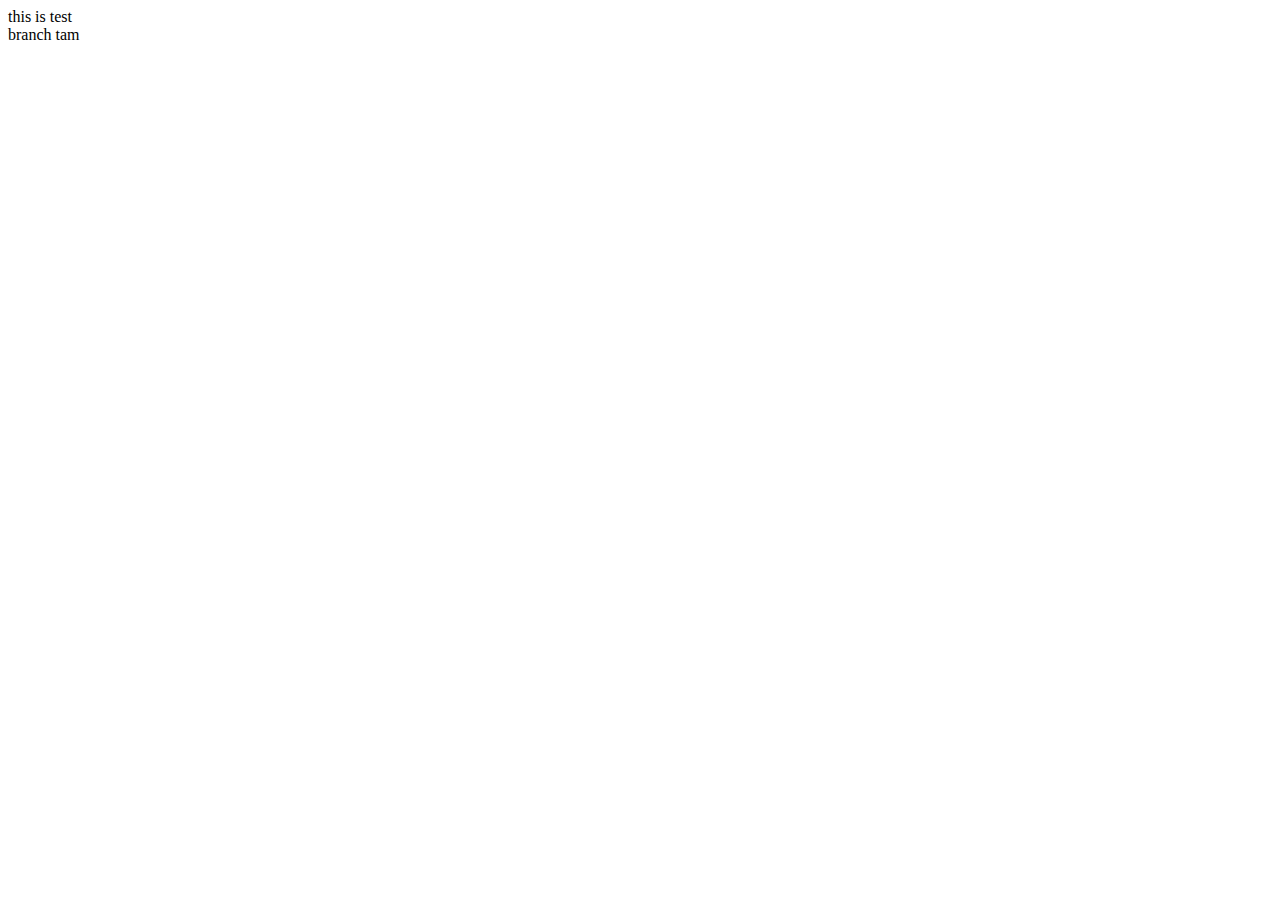
<file: test.html>
<!DOCTYPE html>
<html lang="en">
<head>
    <meta charset="UTF-8">
    <meta name="viewport" content="width=device-width, initial-scale=1.0">
    <title>Document</title>
</head>
<body>
    <div>this is test</div>
    <div>branch tam</div>
</body>
</html>
</file>
<file: share/base.css>
* { 
    margin: 0;
    padding: 0;
}
html {
    scroll-behavior: smooth;
}
body {
    font-family: sans-serif;
    font-size: 16px;
}
a {
    text-decoration: none;
}
ul, ol {
    list-style: none;
}
.container {
    width: 100%;
    margin: 0 auto;
    padding: 0 15px;
}
.wrapper {
    display: none;
}
.loading {
    display: block;    
}
.loading__image {
    display: flex;
    justify-content: center;
    align-items: center;

    width: 100%;
    height: 100vh;

    overflow: hidden;
}
.loading__image img {
    /* width: 160px; */
    height: 100%;
    object-fit: contain;
}
</file>
<file: share/header.css>
.menu {
    background-color: #ffffff;
    width: 100%;
}
/* === topbar === */
.topbar {
    background-color: #f3f3f3;
}
.topbar__home {
    display: flex;
    justify-content: space-between;
    padding: 10px 0;
}
.topbar__home div {
    font-size: 14px;
}
/* === topbar hotline === */
.hotline a > div {
    display: flex;
    align-items: center;
}
.hotline a > div > div:first-child {
    position: relative;
    width: 20px;
    height: 20px;
    margin-right: 10px;

    border: 1px solid #000000;
    outline: none;
    border-radius: 50%;
    
    animation: ring .7s linear .2s infinite;
}
.hotline a > div > div:first-child::after {
    content: "\f095";
    position: absolute;
    top: 50%;
    left: 50%;
    transform: translate(-50%, -50%);

    font-size: 12px;
    font-family: fontawesome;    
}
.hotline a > div > div:last-child {
    color: #e00000;
    font-weight: 600;
}

/* === menu === */
.menu__home {
    display: flex;
    justify-content: space-between;
    align-items: center;

    padding: 10px 0;
}
/* === menu logo === */
.menu .logo img {
    width: 230px;
    height: auto;
    object-fit: cover;
}
/* === menu nav === */
ol.nav {
    display: flex;
}
.nav > li > a,
.nav > li > a > i {
    color: #000000;
}
.nav > li {
    position: relative;   
}
.nav > li > a {       
    position: relative;
    display: block;

    box-sizing: border-box;
    padding: 15px 13px;

    transition: all .3s;
}
i.icon-dropdown {
    transition: all .3s;
}
.cross {
    position: absolute;
    bottom: 0;
    left: 13px;

    width: 0;
    height: 2px;
    background-color: #000000;

    transition: all .3s;
}
/* = menu nav dropdown = */
.nav .dropdown {
    position: absolute;
    top: 100%;
    left: 13px;
    z-index: 99;

    min-width: calc(100% - 26px);
    
    background-color: #ffffff;
    box-shadow: 0 0 5px 0 rgba(0,0,0,0.1);

    visibility: hidden;
    opacity: 0;
    height: 0;
    overflow: hidden;
    transition: all .4s;
}
.nav .dropdown__item {    
    width: 100%;    
}
.nav .dropdown__product {
    width: 130px;
}
.nav .dropdown__item a {
    display: block;
    padding: 10px 13px;
    
    color: #000000;

    box-sizing: border-box;
    border-bottom: 1px solid #f4f4fb;
}
.nav .dropdown__item:last-child a {
    border-bottom: none;
}
/* = hover = */
.nav li:hover > a {
    color: #f56200;    
    transition: all .3s;
}
.nav li:hover .icon-dropdown {
    transform: rotate(180deg);
    transition: all .3s;
    color: #f56200;
}
.nav li:hover .cross {   
    width: calc(100% - 26px);    
    transition: all .3s;
}
.dropdown__item:hover a {
    color: #f56200;
}
/* === menu icon === */
ol.menu__icon {
    display: flex;
}
.menu__icon i {
    font-size: 25px;
    color: #000000;       
}
.menu__icon li {
    margin: 10px;
}
.menu__icon li:last-child {
    margin-right: 0;
}
/* === animation === */
@keyframes ring {
    from {
        transform: rotate(0);
    }
    to {
        transform: rotate(-45deg);
    }
}
/* === active class === */
ol.nav .dropdown__active {
    visibility: visible;
    opacity: 1;         
    transition: all .4s;   
}
</file>
<file: style.css>
/* === carousel banner === */
.carousel__banner {
    position: relative;    
    overflow: hidden;
}
.carousel__banner .carousel__inner {
    display: flex;
    height: 80vh;    
}
.carousel__banner img {
    width: 100%;
    height: 100%;
    object-fit: cover;
}
.controls__prev,
.controls__next {
    position: absolute;
    top: 50%;
    transform: translateY(-50%);

    width: 50px;
    height: 50px;
    border: 1px solid #ffffff;

    box-shadow: 0 0 5px 2px rgba(0,0,0,0.1);
    cursor: pointer;
}
.controls__prev {
    left: 20px;    
}
.controls__next {
    right: 20px;
}
.controls__prev i,
.controls__next i{
    position: absolute;
    top: 50%;
    left: 50%;
    transform: translate(-50%, -50%);

    font-size: 28px;
    color: #ffffff;
}
/* === section chung === */
.section__new,
.section__sale {
    background-color: #ffffff;
}
.section__title {
    margin-bottom: 50px;
    text-align: center;
    
    font-size: 45px;
    font-weight: 500;
}
/* === section new in === */
.section__new {
    padding-top: 80px;
}
/* = product = */
.product {
    display: flex;
    flex-wrap: wrap;

    width: 100%;
}
/* = product item */
.product .product__item {
    box-sizing: border-box;
    padding: 0 15px 20px 15px;

    width: calc(100% / 5);
}
.product__item:hover .product__image--default{
    display: none;
    
}
.product__item:hover .product__image--hover{
    display: block;   
}
/* = product image = */
.product__image {
    width: 100%;
    height: 239px;
    overflow: hidden;
}
.product__image img {
    width: 100%;
    height: auto;
    object-fit: cover;
}
.product__image--hover {
    display: none;   
}
/* = product details = */
.product__details {
    margin-top: 15px;
}
.product__details > div {
    text-align: center;   
}
.product__details--title {
    width: 95%;
    margin: 0 auto;

    text-overflow: ellipsis;
    white-space: nowrap;
    overflow: hidden;
}
.product__details--title a {
    color: #000000;
}
.product__details--title a:hover {
    color: #f56200;
}
.product__details--price {
    font-weight: 600;
}
/* = button more = */
.button-more {
    position: relative;

    display: block;
    margin: 20px auto 0 auto;
    
    width: 154px;
    height: 42px;
    
    background-color: #ffffff;

    border: 1px solid #fcd203;
    border-radius: 45px;
    outline: none;
    cursor: pointer;
    overflow: hidden;
}
.button-more span {
    position: absolute;
    top: 50%;
    left: 50%;
    transform: translate(-50%, -50%);
    z-index: 3;

    width: 100%;

    font-weight: 700;
    font-size: 17px;
    color: #ffffff;

    transition: all .4s;
}
.button-more div {
    position: absolute;
    top: 0;
    left: 0;    
    bottom: 0;
    z-index: 1;

    width: 100%;
    color: #ffffff;
    background-color: #fcd203;
    border-radius: 45px;

    transition: all .4s;
}
.button-more:hover div {
    transform: translateX(100%);
    transition: all .4s;
}
.button-more:hover span {
    color: #fcd203;
    transition: all .4s;
}
/* === section sale === */
.section__sale {
    padding-top: 50px;
}
.owl-theme .owl-dots{
    display: none;
}
.carousel__sale .product__item {
    box-sizing: border-box;
    padding: 0 0 30px 0;
}
.owl-theme .owl-nav button {
    position: absolute;
    top: 35%; 
    
    width: 40px;
    height: 40px;
    background-color: black !important;

    outline: none;
}
.owl-theme .owl-nav .owl-prev {
    left: 20px;
}
.owl-theme .owl-nav .owl-next {
    right: 20px;
}

.owl-theme .owl-nav button span {
    position: absolute;
    top: 50%;
    left: 50%;
    transform: translate(-50%, -60%);

    font-size: 28px;
    font-weight: bold;
    color: white !important;       
}
/* === section address store === */
.section__bg {
    position: fixed;
    top: 0;
    left: 0;
    z-index: -1;

    width: 100%;
    height: 100vh;

    background-image: url(./assets/images/carousel/home_about_image.webp);
    background-position: 20%, 11%;
    background-repeat: no-repeat;
}
.section__text {
    display: flex;
    justify-content: center;
    align-items: center;

    width: 100%;
    height: 60vh;    
}
.section__text a {
    font-size: 35px;
    font-weight: bold;
    color: #ffffff;
}
</file>
<file: share/footer.css>
footer {
    background-color: #f9d836;
}
.footer__home {
    padding: 30px 15px;

    display: flex;
    justify-content: space-between;
}
.footer .item h2 {
    font-size: 20px;
    margin-bottom: 20px;
}
.footer__about {
    width: 29%;
}
.footer__about div:nth-child(2) {
    margin-bottom: 10px;
}
.footer ol li {
    margin: 8px 0;
}
.footer ol li a {
    color: #000000;
}
.footer ol li:hover a {
    color: #f56200;
}
/* === contact social === */
.contact__social li {
    position: fixed;
    top: 50%;
    right: 20px;    

    width: 40px;
    height: 40px;

    background-color: #c0ffe5;
    border-radius: 50%;
    
    z-index: 6;    
}
.contact__social a {
    display: block;
    width: 100%;
    height: 100%;
}
.contact__social i {
    position: absolute;
    top: 50%;
    left: 50%;
    transform: translate(-50%, -50%);

    font-size: 18px;
    color: #0551af;    

    transition: all .5s;
}
/* === button contact social === */
.contact__social--open {
    position: fixed;
    top: 50%;
    right: 20px;    

    width: 40px;
    height: 40px;

    background-color: #1bf15d;
    color: #37147b;
    font-size: 29px;

    border-radius: 50%;
    border:  none;
    outline: none;
    cursor: pointer;

    z-index: 9;
    transition: all .8s;
}
.contact__social--open:hover {
    transform: rotate(720deg);
    transition: all .8s;
}
.contact__social li:hover {
    background-color: #e9d6e9;
}
</file>
<file: share/responsive-share.css>
@media (max-width: 1366px) {
    .container {
        max-width: 1210px;
    }
}
</file>
<file: css/addressStore.css>
.section__storeHN {
    padding-bottom: 80px;
}
.storeHN {
    display: flex;
}
.storeHN__direct {
    box-sizing: border-box;
    padding: 20px 20px 50px 20px;

    width: 35%;
    /* height: 435px; */

    background-color: #f8f8f8;
    box-shadow: 0 0 5px 0 rgba(0,0,0,0.3) ;
}
.storeHN__direct h2 {
    margin-bottom: 20px;
}
.store__recent {    
    font-size: 18px;
    font-weight: 600;
}
.storeHN__direct form {
    margin-bottom: 40px;
    width: 100%;
}
.storeHN__direct form select,
.storeHN__direct form input {
    box-sizing: border-box;
    padding: 5px 20px;

    width: 100%;
    height: 40px;    
    color: #8b7575;

    border: none;
    border-bottom: 1px solid #c2c1c1;
    outline: none;
}
.choose__district {
    position: relative;    
}
.choose__district a {
    position: absolute;
    top: 50%;
    right: 5px;
    transform: translateY(-50%);
}
.choose__district a i {
    color: #8b7575;
}
.store__quantity {
    font-size: 18px;
    font-weight: 500;
}
.storeHN__direct > ol {
    box-sizing: border-box;
    padding: 5px 10px 50px 10px;
    background-color: #ffffff;
}
.storeHN__direct ol li {    
    font-size: 15px;
    font-weight: 400;
}
.storeHN__direct > ol > li {
    font-weight: 600;
    margin-bottom: 15px;
}
.storeHN__direct ol ol {
    margin-left: 20px;
}
.storeHN__direct ol ol li:last-child {
    margin-top: 30px;
}
.storeHN__direct ol ol li:last-child a {
    text-decoration: none;
    color: #000000;
}
.storeHN__direct ol ol li:last-child a i {
    margin-right: 5px;
}
.storeHN__ggmap {
    width: 65%;
    
}
</file>
<file: css/product-detail.css>
/* === section choose === */
.section__choose {
    width: 100%;
    background-color: #ffffff;
}
.choose {
    display: flex;
    width: 100%;
}
/* === choose type === */
.choose__type {
    width: 65%;
}
.type__home {
    display: flex;    
    width: 100%;    
}
.type__imgSmall {
    box-sizing: border-box;
    padding: 0 15px;

    width: 100px;
}
.type__imgSmall div {
    margin-bottom: 15px;

    width: 70px;
    height: 70px;

    cursor: pointer;
    transition: all .4s;
}
.type__imgSmall div:last-child {
    margin-bottom: 0;
}
.type__imgSmall div:hover {
    box-shadow: 0 0 5px 0 rgba(0,0,0,0.8);
    transition: all .4s;
}
.type__imgSmall img {
    width: 100%;
    height: auto;
    object-fit: contain;
}
.type__preview {
    width: calc(100% - 100px);     
}
.type__preview div {
    width: 100%;
    height: 600px;   
    overflow: hidden; 
} 
.type__preview img {
    width: 100%;
    height: 100%;
    object-fit: cover;
}
/* === choose size === */
.choose__size {
    box-sizing: border-box;
    padding-left: 20px;

    width: 35%;
   
}
.choose__size > div {
    padding-bottom: 15px;
    border-bottom: 1px dotted #000000;
}
.choose__size > div > div:first-child {
    margin-top: 15px;
}
.choose__size div > span:first-child small {
    font-weight: 600;
}
.choose__size div span small {
    color: #808080;
}
.choose__size--title {
    font-size: 20px;
    font-weight: 600;
    margin-bottom: 10px;
}
.choose__size--price {
    font-size: 19px;
    font-weight: 600;
    margin-top: 15px;
}
.list__size {
    display: flex;
    margin-top: 10px;
}
.list__size > div {
    display: flex;
    justify-content: center;
    align-items: center;

    width: 35px;
    height: 35px;

    font-size: 13px;
    margin-right: 15px;
    border: 1px solid #d8d7d7;

    cursor: pointer;
}
.choose__quantity {
    border-bottom: none !important;
}
.choose__quantity > div:first-child {
    height: 32px;
}
.choose__quantity input {
    box-sizing: border-box;
    padding: 5px;

    width: 90px;
    height: 100%;

    text-align: center;
    outline: none;   
    border: 1px solid #d8d7d7;    
}
.choose__quantity div:first-child button {
    width: 32px;
    height: 32px;
    background-color: #d8d7d7;

    border: none;
    outline: none;
    cursor: pointer;
}
.book {
    margin: 15px 0 25px 0;
}
.book button {
    width: 180px;
    height: 50px;

    color: #ffffff;
    background-color: #fcd203;
    
    border: none;
    outline: none;    
    cursor: pointer;
}
.description h3 {
    margin-bottom: 10px;
}
.description p {
    box-sizing: border-box;
    padding-right: 30px;
}
/* === section info === */
.section__info {
    padding-top: 30px;
}
.info__home {
    display: flex;
    justify-content: space-between;

    box-sizing: border-box;
    padding: 0 25px;
    width: 100%;
}
.info__home .direction {
    display: flex;
    flex-direction: column;
    justify-content: space-between;

    width: calc(100%/3);   
    padding-top: 15px;
    border-top: 2px solid #adadad;
}
.info__home .direction:nth-child(2) {    
    margin: 0 25px;    
}
.info__home div h4 {
    margin-bottom: 15px;

    font-size: 16px;
    font-weight: 600;
}
.info__home ol li {
    margin-bottom: 5px;
}
.info__home .list__store {
    margin-left: 1em;
    list-style: square;
}
.info__home .dk {
    display: flex;
    align-items: center;

    box-sizing: border-box;
    padding: 0 15px;
    margin-top: 25px;

    width: 100%;
    height: 60px;

    border: 1px solid #000000;
}
.info__home .dk span {
    margin-right: 15px;
    font-weight: 600;
}
.info__home .dk i {
    font-size: 24px;
}
/* === section canlike === */
.section__canLike {
    padding-top: 50px;
}
.section__title {
    margin-bottom: 50px;
    text-align: center;
    
    font-size: 45px;
    font-weight: 500;
}
/* = product = */
.product {
    display: flex;
    flex-wrap: wrap;

    width: 100%;
}
/* = product item */
.product .product__item {
    box-sizing: border-box;
    padding: 0 15px 20px 15px;

    width: calc(100% / 5);
}
.product__item:hover .product__image--default{
    display: none;
    
}
.product__item:hover .product__image--hover{
    display: block;   
}
/* = product image = */
.product__image {
    width: 100%;
    height: 239px;
    overflow: hidden;
}
.product__image img {
    width: 100%;
    height: auto;
    object-fit: cover;
}
.product__image--hover {
    display: none;   
}
/* = product details = */
.product__details {
    margin-top: 15px;
}
.product__details > div {
    text-align: center;   
}
.product__details--title {
    width: 95%;
    margin: 0 auto;

    text-overflow: ellipsis;
    white-space: nowrap;
    overflow: hidden;
}
.product__details--title a {
    color: #000000;
}
.product__details--title a:hover {
    color: #f56200;
}
.product__details--price {
    font-weight: 600;
}

/* === active === */
.active__size {
    background-color: #7fffd4;
}
</file>
